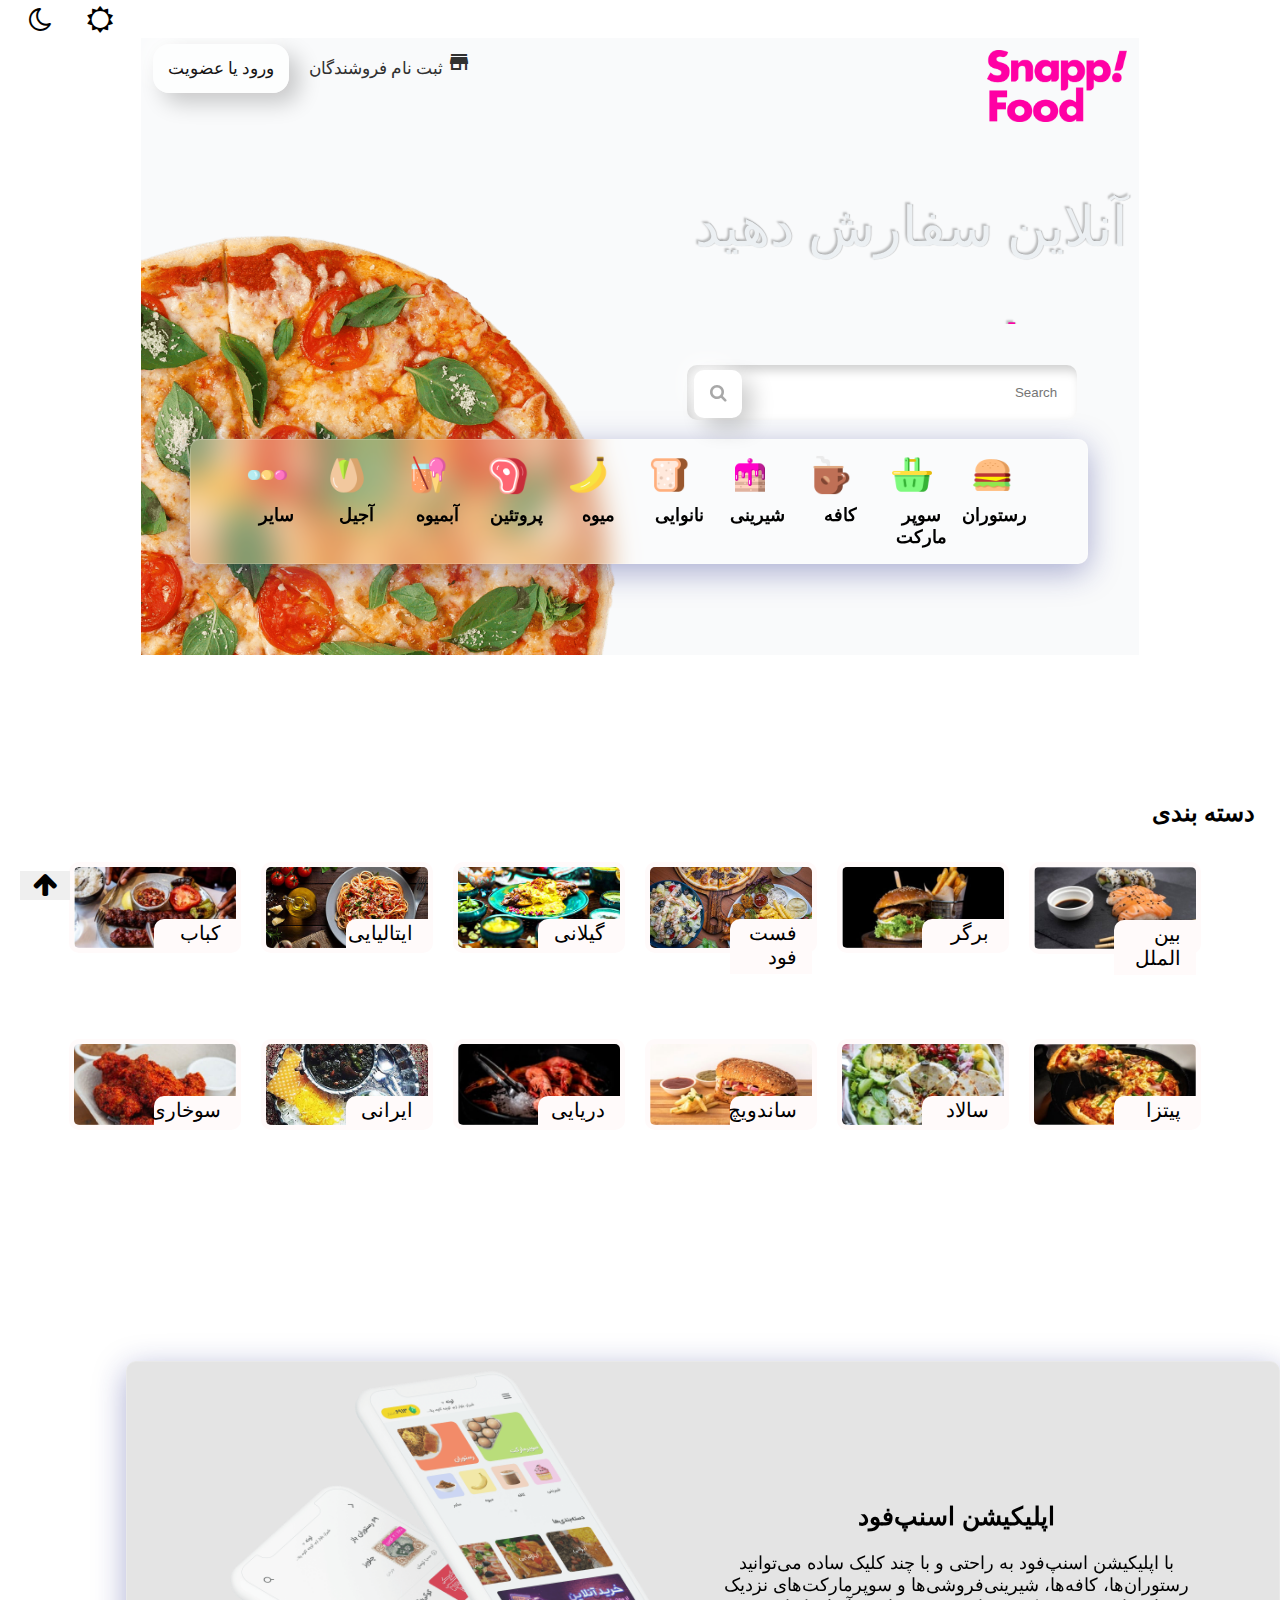
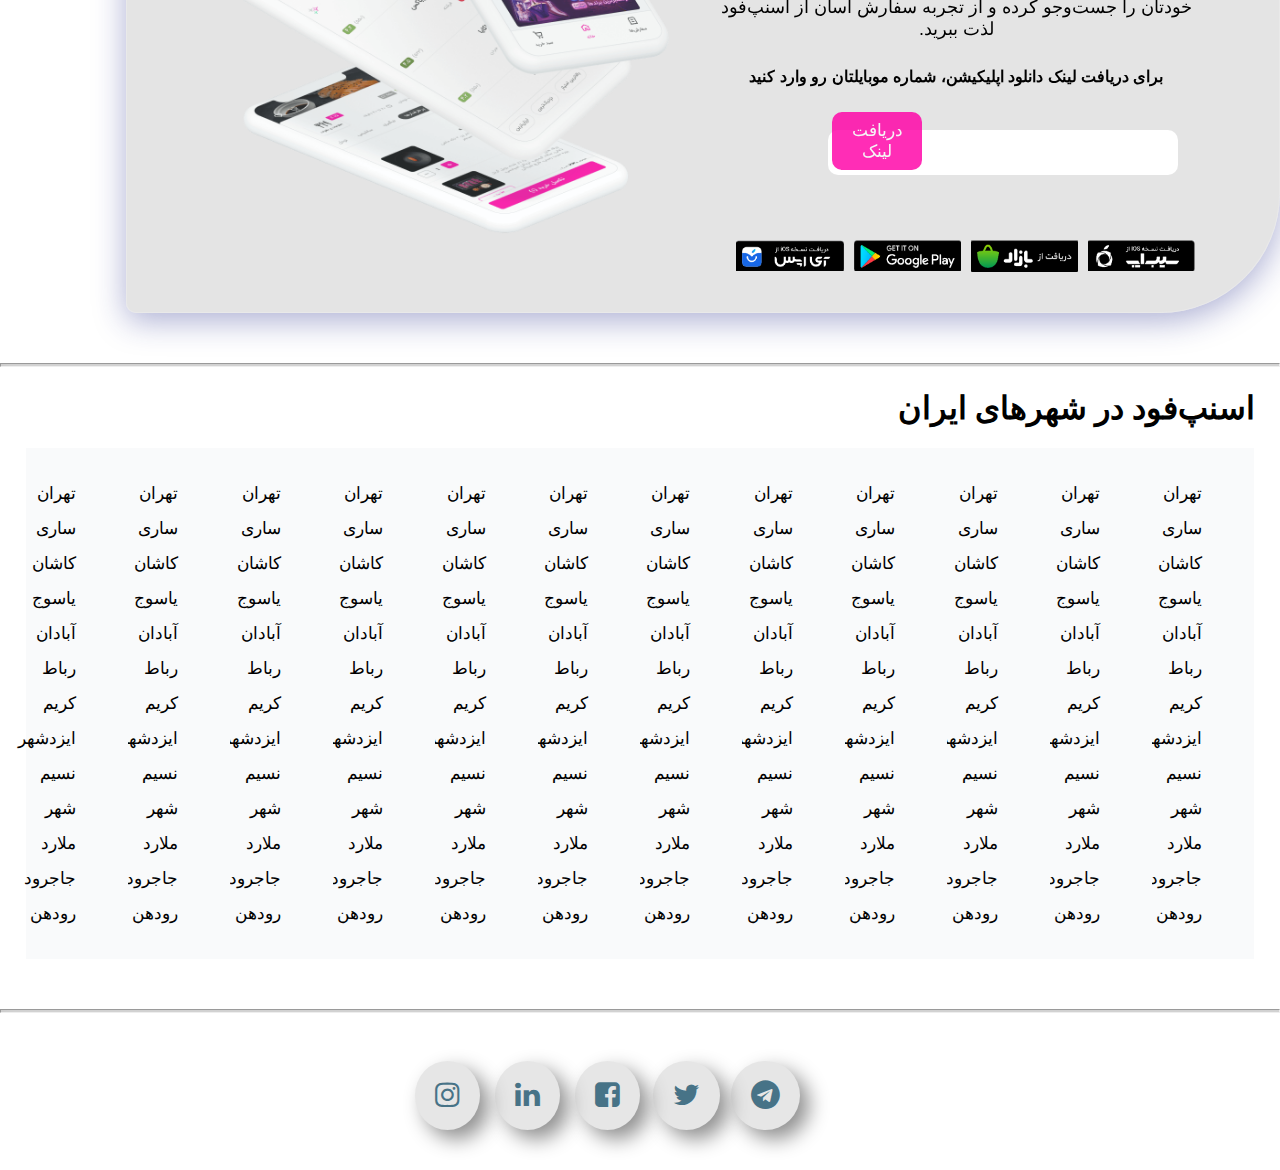
<file: index.html>
<html>

<head>
    <meta charset="utf-8">
    <meta name="description" content=" دوره طراحی وب سایت ">
    <meta name="viewport" content="width=device-width, initial-scale=1.0">
    <meta name="keywords" content="flex,responsive,css,html,neo design">
    <meta name="author" content="Alireza Gholamrezaei">


    <link href="https://fonts.googleapis.com/icon?family=Material+Icons" rel="stylesheet">
    <link rel="stylesheet" href="https://cdnjs.cloudflare.com/ajax/libs/font-awesome/4.7.0/css/font-awesome.min.css">
    <link rel="stylesheet" href="style.css" id="mood">

</head>

<body>
   
    <div class="row">
        

        <div class="col">
            <!-- logo -->
            <div><img src="img/Logo/logosnap.png" alt="logo snappfood" style="width: 140px; "></div>

            <!-- Text header -->
            
            <div class="wordCarousel">
                <h4>
                    <span>آنلاین سفارش دهید </span>
                    <div class="eee">
                        <!-- Use classes 2,3, or 4 to match the number of words -->
                        <ul class="flip3">
                            <li>غذا،</li>
                            <li>نان،</li>
                            <li>آجیل،</li>
                            <li>قهوه،</li>
                        </ul>
                    </div>
                </h4>
            </div>

            <!-- search -->
            <div class="search">
                <input type="text" class="search" placeholder="Search">
                <button><span class="fa fa-search fa-lg	"></span></button>
            </div>
            <!-- End Search -->

        </div>

        <div class="col">
            <div class="login" style="text-align: left;">
                <a href=""><i class="material-icons">store</i> ثبت نام فروشندگان </a>
                <a href="" id="login">ورود یا عضویت</a>
            </div>
            <div class="header">
                <img src="img/pic/hero-image.png" alt="pitzza">
            </div>

        
        </div>
            

    </div>
    <!-- Menu -->
    <div class="rowmnue">
        <div class="colmenu">
            <div class="menu">
                <a href="" style="text-decoration: none; ">
                    <img src="img\menu\_img_st_supermarket (8).png" alt="hambegur">
                    <p>رستوران</p>
                </a>
            </div>
        </div>

        <div class="colmenu">
            <div class="menu">
                <a href="">
                    <img src="img\menu\_img_st_supermarket (1).png" alt="supermarket">
                    <p>سوپر مارکت</p>

                </a>
            </div>
        </div>

        <div class="colmenu">
            <div class="menu">
                <a href="">
                    <img src="img\menu\_img_st_supermarket (9).png" alt="">
                    <p>کافه</p>

                </a>
            </div>
        </div>

        <div class="colmenu">
            <div class="menu">
                <a href="">
                    <img src="img\menu\_img_st_supermarket (10).png" alt="">
                    <p>شیرینی</p>
                </a>
            </div>
        </div>

        <div class="colmenu">
            <div class="menu">
                <a href="">
                    <img src="img\menu\_img_st_supermarket (2).png" alt="">
                    <p>نانوایی</p>
                </a>
            </div>
        </div>

        <div class="colmenu">
            <div class="menu">
                <a href="">
                    <img src="img\menu\_img_st_supermarket (3).png" alt="">
                    <p>میوه</p>
                </a>
            </div>
        </div>

        <div class="colmenu">
            <div class="menu">
                <a href="">
                    <img src="img\menu\_img_st_supermarket (7).png" alt="">
                    <p>پروتئین</p>
                </a>
            </div>
        </div>

        <div class="colmenu">
            <div class="menu">
                <a href="">
                    <img src="img\menu\_img_st_supermarket (5).png" alt="">
                    <p>آبمیوه</p>
                </a>
            </div>
        </div>

        <div class="colmenu">
            <div class="menu">
                <a href="">
                    <img src="img\menu\_img_st_supermarket (4).png" alt="">
                    <p>آجیل</p>
                </a>
            </div>
        </div>

        <div class="colmenu">
            <div class="menu">
                <a href="">
                    <img src="img\menu\_img_st_supermarket (6).png" alt="">
                    <p>سایر</p>
                </a>
            </div>
        </div>
    </div>
    <!-- End Menu -->
    <h2 style="text-align:right; padding-right: 25px;" id="text-category">دسته بندی</h2>
    <!-- Category -->
    <div class="row">
        <div class="col-6">
            <div class="category">
                <img src="img/slide/website_image_asian_1.jpg" alt="">
                <p>بین الملل</p>
            </div>
        </div>
        <div class="col-6">
            <div class="category">
                <img src="img/slide/website_image_burger_1.jpg" alt="">
                <p>برگر</p>

            </div>
        </div>
        <div class="col-6">
            <div class="category">
                <img src="img/slide/website_image_fastfood_1.jpg" alt="">
                <p>فست فود</p>

            </div>
        </div>
        <div class="col-6">
            <div class="category">
                <img src="img/slide/website_image_gilani_1.jpg" alt="">
                <p>گیلانی</p>

            </div>
        </div>
        <div class="col-6">
            <div class="category">
                <img src="img/slide/website_image_italy_1.jpg" alt="">
                <p>ایتالیایی</p>

            </div>
        </div>
        <div class="col-6">
            <div class="category">
                <img src="img/slide/website_image_kebab_1.jpg" alt="">
                <p>کباب</p>

            </div>
        </div>

        <div class="col-6">
            <div class="category">
                <img src="img/slide/website_image_pizza_1.jpg" alt="">
                <p>پیتزا</p>

            </div>
        </div>
        <div class="col-6">
            <div class="category">
                <img src="img/slide/website_image_salad_1.jpg" alt="">
                <p>سالاد</p>

            </div>
        </div>
        <div class="col-6">
            <div class="category">
                <img src="img/slide/website_image_sandwich_1.jpg" alt="">
                <p>ساندویچ</p>

            </div>
        </div>
        <div class="col-6">
            <div class="category">
                <img src="img/slide/website_image_seafood_1.jpg" alt="">
                <p>دریایی</p>

            </div>
        </div>
        <div class="col-6">
            <div class="category">
                <img src="img/slide/website_image_irani_1.jpg" alt="">
                <p>ایرانی</p>

            </div>
        </div>
        <div class="col-6">
            <div class="category">
                <img src="img/slide/website_image_sokhari_1.jpg" alt="">
                <p>سوخاری</p>

            </div>
        </div>

    </div>
        <!-- END Category -->

    <!-- APP -->
    <div class="row-app">
        
        <div class="col">
            <div class="app">
                    <h2>اپلیکیشن اسنپ‌فود</h2>

                    <p>با اپلیکیشن اسنپ‌فود به راحتی و با چند کلیک ساده می‌توانید رستوران‌ها، کافه‌ها، شیرینی‌فروشی‌ها و
                        سوپرمارکت‌های نزدیک خودتان را جست‌و‌جو کرده و از تجربه سفارش آسان از اسنپ‌فود لذت ببرید.</p>
                    <h5>
                        برای دریافت لینک دانلود اپلیکیشن، شماره موبایلتان رو وارد کنید
                    </h5>
                <div>
                    <input type="number" name="" >
                    <button> دریافت لینک </button>
                </div>

                <div class="img-app">
                    <a href="#"><img src="img/Logo/1.png" alt=""></a>
                    <a href="#"><img src="img/Logo/2.png" alt=""></a>
                     <a href="#"><img src="img/Logo/3.png" alt=""></a>
                    <a href="#"><img src="img/Logo/4.png" alt=""></a>

                </div>
            </div>
        </div>

            <div class="col">
                <div class="app">                
                    <img src="img/pic/img_app_mockup@2x.png" alt="app">

                </div>

            </div>
    </div>
    <!-- End APP -->

    <hr>

<h1 style="text-align:right; padding-right: 25px;" >اسنپ‌فود در شهرهای ایران
</h1>
    <div class="row">
        <div class="col-11">
            <div class="city">
                <ul>
                    <li>تهران</li>
                    <li>ساری</li>
                    <li>کاشان</li>
                    <li>یاسوج</li>
                    <li>آبادان</li>
                    <li>رباط کریم</li>
                    <li>ایزدشهر</li>
                    <li>نسیم شهر</li>
                    <li>ملارد</li>
                    <li>جاجرود</li>
                    <li>رودهن</li>

                </ul>
            </div>
        </div>

        <div class="col-11">
            <div class="city">
                <ul>
                    <li>تهران</li>
                    <li>ساری</li>
                    <li>کاشان</li>
                    <li>یاسوج</li>
                    <li>آبادان</li>
                    <li>رباط کریم</li>
                    <li>ایزدشهر</li>
                    <li>نسیم شهر</li>
                    <li>ملارد</li>
                    <li>جاجرود</li>
                    <li>رودهن</li>

                </ul>
            </div>
        </div>

        <div class="col-11">
            <div class="city">
                <ul>
                    <li>تهران</li>
                    <li>ساری</li>
                    <li>کاشان</li>
                    <li>یاسوج</li>
                    <li>آبادان</li>
                    <li>رباط کریم</li>
                    <li>ایزدشهر</li>
                    <li>نسیم شهر</li>
                    <li>ملارد</li>
                    <li>جاجرود</li>
                    <li>رودهن</li>

                </ul>
            </div>
        </div>

        <div class="col-11">
            <div class="city">
                <ul>
                    <li>تهران</li>
                    <li>ساری</li>
                    <li>کاشان</li>
                    <li>یاسوج</li>
                    <li>آبادان</li>
                    <li>رباط کریم</li>
                    <li>ایزدشهر</li>
                    <li>نسیم شهر</li>
                    <li>ملارد</li>
                    <li>جاجرود</li>
                    <li>رودهن</li>

                </ul>
            </div>
        </div>

        <div class="col-11">
            <div class="city">
                <ul>
                    <li>تهران</li>
                    <li>ساری</li>
                    <li>کاشان</li>
                    <li>یاسوج</li>
                    <li>آبادان</li>
                    <li>رباط کریم</li>
                    <li>ایزدشهر</li>
                    <li>نسیم شهر</li>
                    <li>ملارد</li>
                    <li>جاجرود</li>
                    <li>رودهن</li>

                </ul>
            </div>
        </div>

        <div class="col-11">
            <div class="city">
                <ul>
                    <li>تهران</li>
                    <li>ساری</li>
                    <li>کاشان</li>
                    <li>یاسوج</li>
                    <li>آبادان</li>
                    <li>رباط کریم</li>
                    <li>ایزدشهر</li>
                    <li>نسیم شهر</li>
                    <li>ملارد</li>
                    <li>جاجرود</li>
                    <li>رودهن</li>

                </ul>
            </div>
        </div>

        <div class="col-11">
            <div class="city">
                <ul>
                    <li>تهران</li>
                    <li>ساری</li>
                    <li>کاشان</li>
                    <li>یاسوج</li>
                    <li>آبادان</li>
                    <li>رباط کریم</li>
                    <li>ایزدشهر</li>
                    <li>نسیم شهر</li>
                    <li>ملارد</li>
                    <li>جاجرود</li>
                    <li>رودهن</li>

                </ul>
            </div>
        </div>

        <div class="col-11">
            <div class="city">
                <ul>
                    <li>تهران</li>
                    <li>ساری</li>
                    <li>کاشان</li>
                    <li>یاسوج</li>
                    <li>آبادان</li>
                    <li>رباط کریم</li>
                    <li>ایزدشهر</li>
                    <li>نسیم شهر</li>
                    <li>ملارد</li>
                    <li>جاجرود</li>
                    <li>رودهن</li>

                </ul>
            </div>
        </div>

        <div class="col-11">
            <div class="city">
                <ul>
                    <li>تهران</li>
                    <li>ساری</li>
                    <li>کاشان</li>
                    <li>یاسوج</li>
                    <li>آبادان</li>
                    <li>رباط کریم</li>
                    <li>ایزدشهر</li>
                    <li>نسیم شهر</li>
                    <li>ملارد</li>
                    <li>جاجرود</li>
                    <li>رودهن</li>

                </ul>
            </div>
        </div>

        <div class="col-11">
            <div class="city">
                <ul>
                    <li>تهران</li>
                    <li>ساری</li>
                    <li>کاشان</li>
                    <li>یاسوج</li>
                    <li>آبادان</li>
                    <li>رباط کریم</li>
                    <li>ایزدشهر</li>
                    <li>نسیم شهر</li>
                    <li>ملارد</li>
                    <li>جاجرود</li>
                    <li>رودهن</li>

                </ul>
            </div>
        </div>

        <div class="col-11">
            <div class="city">
                <ul>
                    <li>تهران</li>
                    <li>ساری</li>
                    <li>کاشان</li>
                    <li>یاسوج</li>
                    <li>آبادان</li>
                    <li>رباط کریم</li>
                    <li>ایزدشهر</li>
                    <li>نسیم شهر</li>
                    <li>ملارد</li>
                    <li>جاجرود</li>
                    <li>رودهن</li>

                </ul>
            </div>
        </div>

        <div class="col-11">
            <div class="city">
                <ul>
                    <li>تهران</li>
                    <li>ساری</li>
                    <li>کاشان</li>
                    <li>یاسوج</li>
                    <li>آبادان</li>
                    <li>رباط کریم</li>
                    <li>ایزدشهر</li>
                    <li>نسیم شهر</li>
                    <li>ملارد</li>
                    <li>جاجرود</li>
                    <li>رودهن</li>

                </ul>
            </div>
        </div>
    </div>
    <hr>

    <div class="row">
        <div class="col1">
            <div class="footer">
                <span class="fa fa-telegram fa-2x"></span>
            </div>
        </div>

        <div class="col1">
            <div class="footer">
                <span class="fa fa-twitter fa-2x"></span>
            </div>
        </div>

        <div class="col1">
            <div class="footer">
                <span  class="fa  fa-facebook-square fa-2x"></span>
            </div>
        </div>

        <div class="col1">
            <div class="footer">
                <span class="fa fa-linkedin fa-2x"></span>
            </div>
        </div>

        <div class="col1">
            <div class="footer">
                <span class="fa fa-instagram fa-2x"></span>
            </div>
        </div>

    </div>

    <button><span class="fa fa-arrow-up fa-2x"></span></button>
    <button id="light"><span class="fa fa-sun-o fa-2x"></span></button>
    <button id="dark"><span class="fa fa-moon-o fa-2x"></span></button>


    <script>
        var dark = document.getElementById("mood")

        var btn_light = document.getElementById("light");
        var btn_dark = document.getElementById("dark");

        btn_light.onclick = function () {
            dark.href = "style.css"
        }

        btn_dark.onclick = function () {
            dark.href = "style-Dark.css"
        }
    </script>
</body>

</html>
</file>
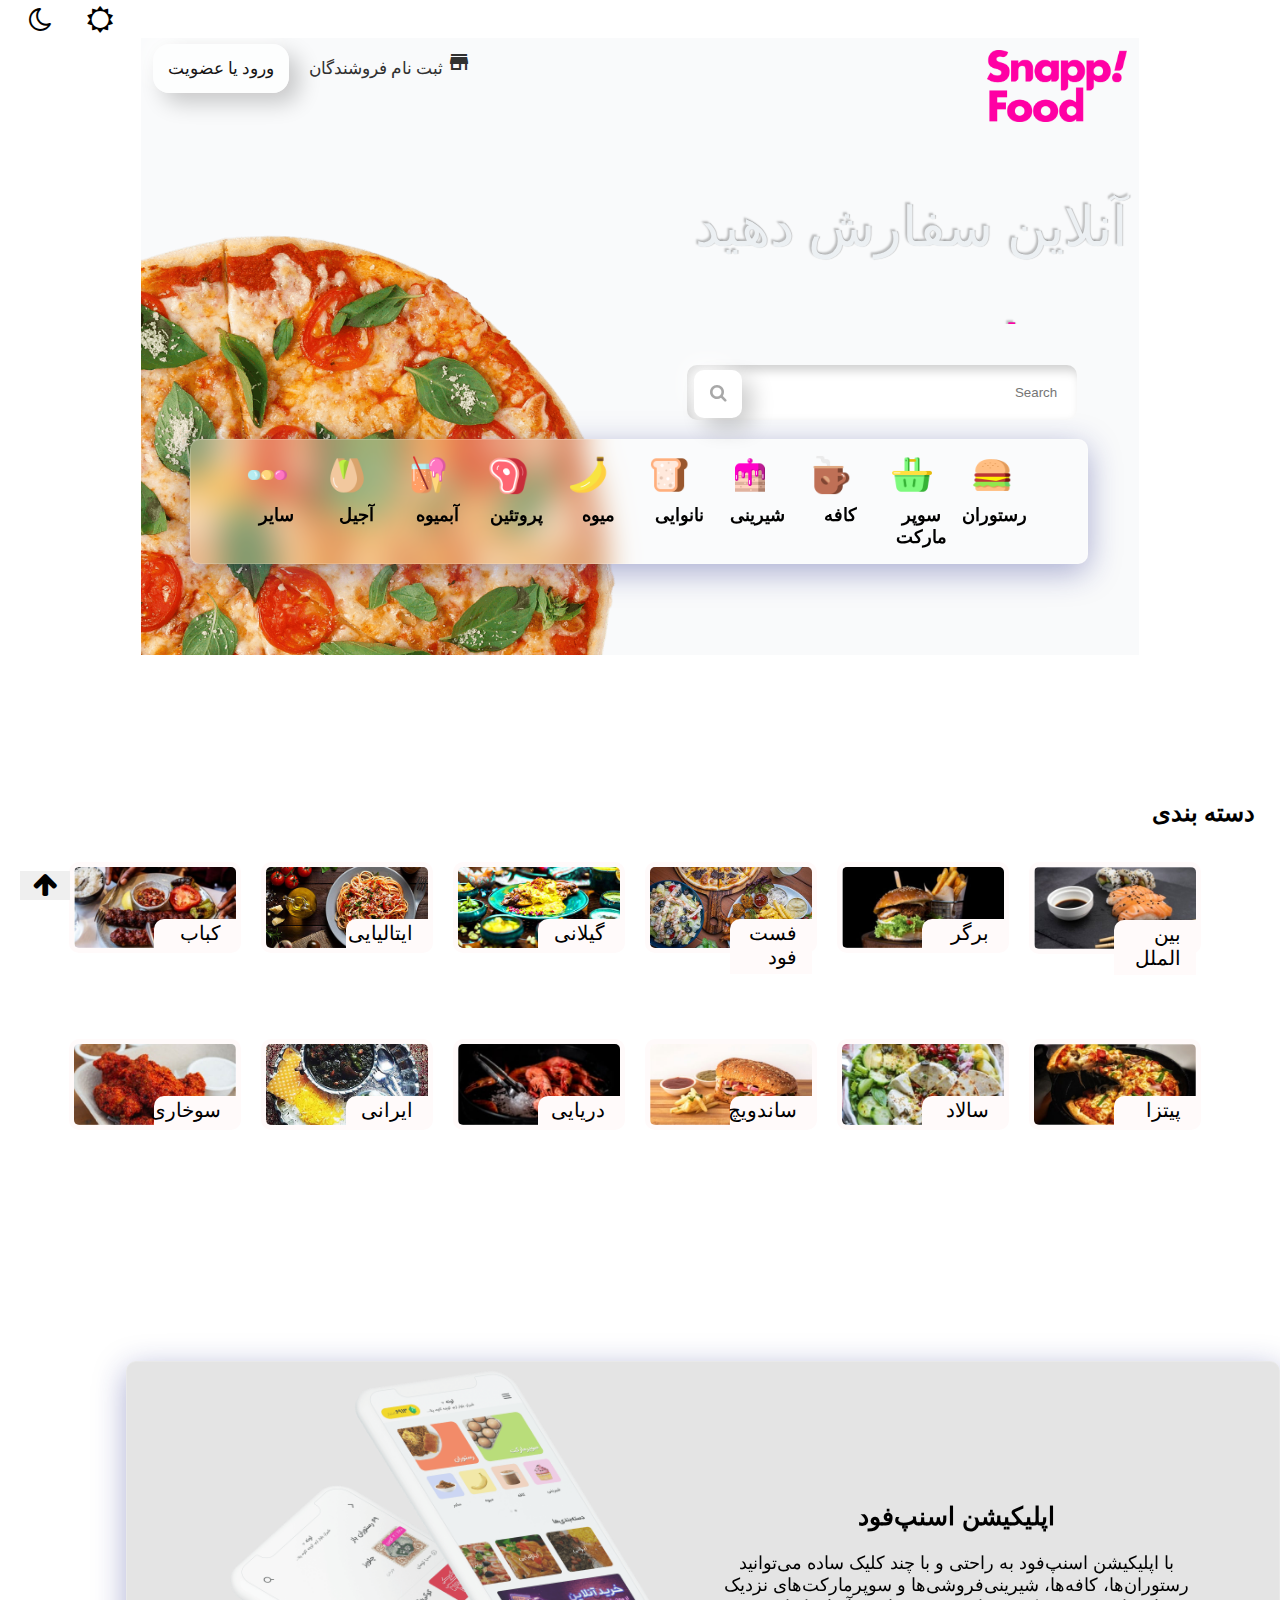
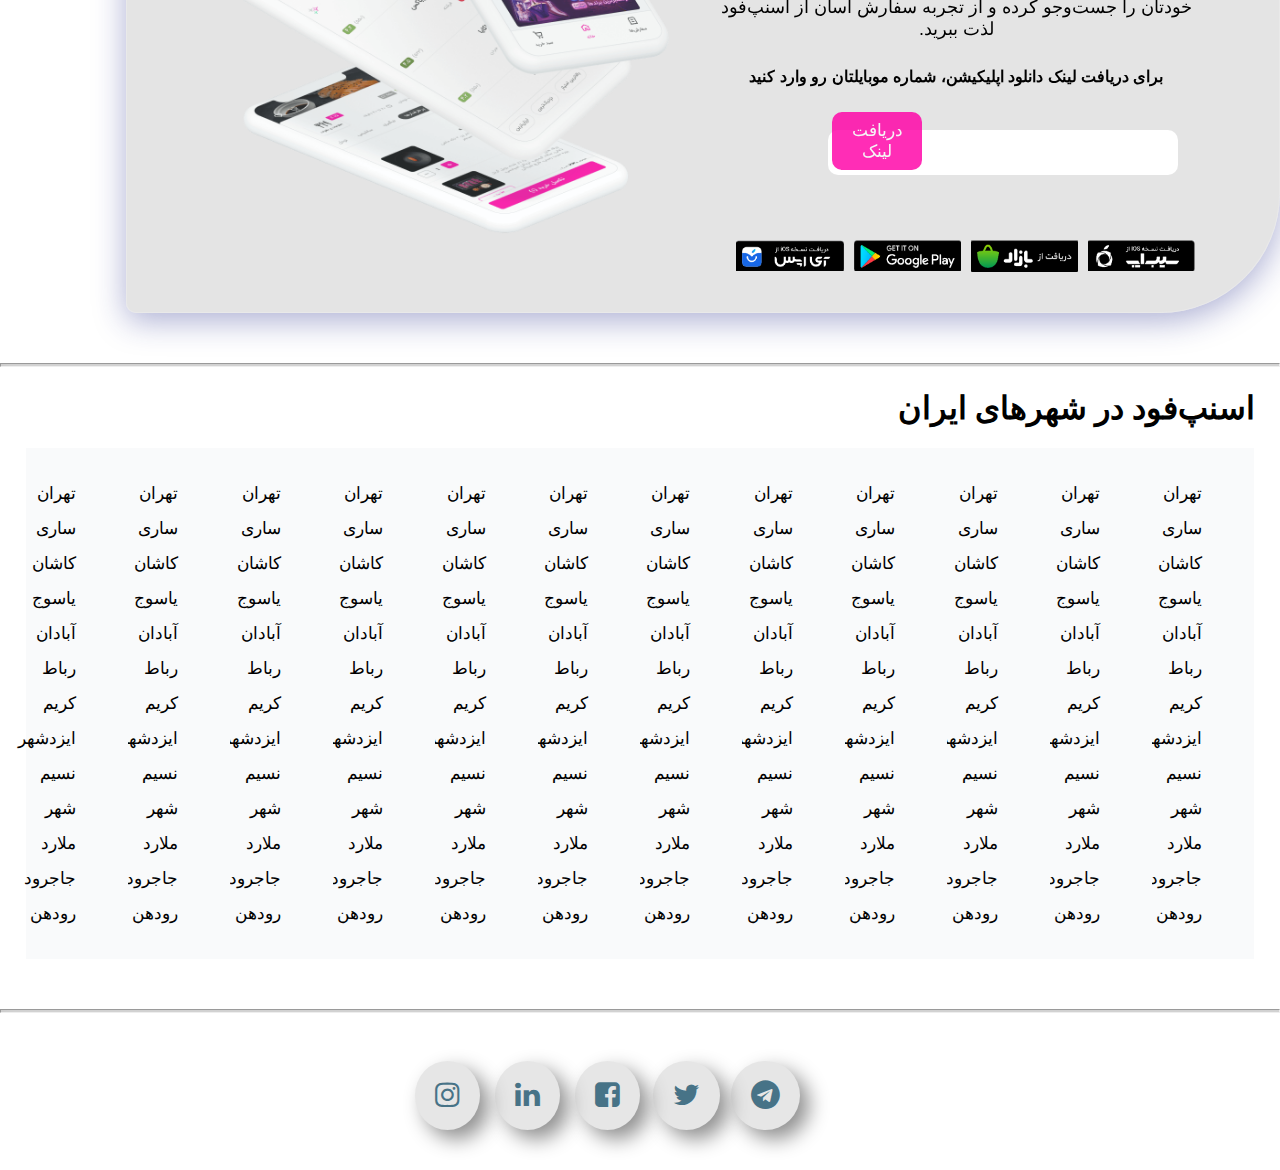
<file: snappfood.html>
<html>

<head>
    <meta charset="utf-8">
    <meta name="description" content=" دوره طرای وب سایت توسط اسناد عزیر مهندس ائمی">
    <meta name="viewport" content="width=device-width, initial-scale=1.0">
    <meta name="keywords" content="flex,responsive,css,html,neo design">
    <meta name="author" content="Alireza Gholamrezaei">


    <link href="https://fonts.googleapis.com/icon?family=Material+Icons" rel="stylesheet">
    <link rel="stylesheet" href="https://cdnjs.cloudflare.com/ajax/libs/font-awesome/4.7.0/css/font-awesome.min.css">
    <link rel="stylesheet" href="style.css" id="mood">

</head>

<body>
   
    <div class="row">
        

        <div class="col">
            <!-- logo -->
            <div><img src="img/Logo/logosnap.png" alt="logo snappfood" style="width: 140px; "></div>

            <!-- Text header -->
            
            <div class="wordCarousel">
                <h4>
                    <span>آنلاین سفارش دهید </span>
                    <div class="eee">
                        <!-- Use classes 2,3, or 4 to match the number of words -->
                        <ul class="flip3">
                            <li>غذا،</li>
                            <li>نان،</li>
                            <li>آجیل،</li>
                            <li>قهوه،</li>
                        </ul>
                    </div>
                </h4>
            </div>

            <!-- search -->
            <div class="search">
                <input type="text" class="search" placeholder="Search">
                <button><span class="fa fa-search fa-lg	"></span></button>
            </div>
            <!-- End Search -->

        </div>

        <div class="col">
            <div class="login" style="text-align: left;">
                <a href=""><i class="material-icons">store</i> ثبت نام فروشندگان </a>
                <a href="" id="login">ورود یا عضویت</a>
            </div>
            <div class="header">
                <img src="img/pic/hero-image.png" alt="pitzza">
            </div>

        
        </div>
            

    </div>
    <!-- Menu -->
    <div class="rowmnue">
        <div class="colmenu">
            <div class="menu">
                <a href="" style="text-decoration: none; ">
                    <img src="img\menu\_img_st_supermarket (8).png" alt="hambegur">
                    <p>رستوران</p>
                </a>
            </div>
        </div>

        <div class="colmenu">
            <div class="menu">
                <a href="">
                    <img src="img\menu\_img_st_supermarket (1).png" alt="supermarket">
                    <p>سوپر مارکت</p>

                </a>
            </div>
        </div>

        <div class="colmenu">
            <div class="menu">
                <a href="">
                    <img src="img\menu\_img_st_supermarket (9).png" alt="">
                    <p>کافه</p>

                </a>
            </div>
        </div>

        <div class="colmenu">
            <div class="menu">
                <a href="">
                    <img src="img\menu\_img_st_supermarket (10).png" alt="">
                    <p>شیرینی</p>
                </a>
            </div>
        </div>

        <div class="colmenu">
            <div class="menu">
                <a href="">
                    <img src="img\menu\_img_st_supermarket (2).png" alt="">
                    <p>نانوایی</p>
                </a>
            </div>
        </div>

        <div class="colmenu">
            <div class="menu">
                <a href="">
                    <img src="img\menu\_img_st_supermarket (3).png" alt="">
                    <p>میوه</p>
                </a>
            </div>
        </div>

        <div class="colmenu">
            <div class="menu">
                <a href="">
                    <img src="img\menu\_img_st_supermarket (7).png" alt="">
                    <p>پروتئین</p>
                </a>
            </div>
        </div>

        <div class="colmenu">
            <div class="menu">
                <a href="">
                    <img src="img\menu\_img_st_supermarket (5).png" alt="">
                    <p>آبمیوه</p>
                </a>
            </div>
        </div>

        <div class="colmenu">
            <div class="menu">
                <a href="">
                    <img src="img\menu\_img_st_supermarket (4).png" alt="">
                    <p>آجیل</p>
                </a>
            </div>
        </div>

        <div class="colmenu">
            <div class="menu">
                <a href="">
                    <img src="img\menu\_img_st_supermarket (6).png" alt="">
                    <p>سایر</p>
                </a>
            </div>
        </div>
    </div>
    <!-- End Menu -->
    <h2 style="text-align:right; padding-right: 25px;" id="text-category">دسته بندی</h2>
    <!-- Category -->
    <div class="row">
        <div class="col-6">
            <div class="category">
                <img src="img/slide/website_image_asian_1.jpg" alt="">
                <p>بین الملل</p>
            </div>
        </div>
        <div class="col-6">
            <div class="category">
                <img src="img/slide/website_image_burger_1.jpg" alt="">
                <p>برگر</p>

            </div>
        </div>
        <div class="col-6">
            <div class="category">
                <img src="img/slide/website_image_fastfood_1.jpg" alt="">
                <p>فست فود</p>

            </div>
        </div>
        <div class="col-6">
            <div class="category">
                <img src="img/slide/website_image_gilani_1.jpg" alt="">
                <p>گیلانی</p>

            </div>
        </div>
        <div class="col-6">
            <div class="category">
                <img src="img/slide/website_image_italy_1.jpg" alt="">
                <p>ایتالیایی</p>

            </div>
        </div>
        <div class="col-6">
            <div class="category">
                <img src="img/slide/website_image_kebab_1.jpg" alt="">
                <p>کباب</p>

            </div>
        </div>

        <div class="col-6">
            <div class="category">
                <img src="img/slide/website_image_pizza_1.jpg" alt="">
                <p>پیتزا</p>

            </div>
        </div>
        <div class="col-6">
            <div class="category">
                <img src="img/slide/website_image_salad_1.jpg" alt="">
                <p>سالاد</p>

            </div>
        </div>
        <div class="col-6">
            <div class="category">
                <img src="img/slide/website_image_sandwich_1.jpg" alt="">
                <p>ساندویچ</p>

            </div>
        </div>
        <div class="col-6">
            <div class="category">
                <img src="img/slide/website_image_seafood_1.jpg" alt="">
                <p>دریایی</p>

            </div>
        </div>
        <div class="col-6">
            <div class="category">
                <img src="img/slide/website_image_irani_1.jpg" alt="">
                <p>ایرانی</p>

            </div>
        </div>
        <div class="col-6">
            <div class="category">
                <img src="img/slide/website_image_sokhari_1.jpg" alt="">
                <p>سوخاری</p>

            </div>
        </div>

    </div>
        <!-- END Category -->

    <!-- APP -->
    <div class="row-app">
        
        <div class="col">
            <div class="app">
                    <h2>اپلیکیشن اسنپ‌فود</h2>

                    <p>با اپلیکیشن اسنپ‌فود به راحتی و با چند کلیک ساده می‌توانید رستوران‌ها، کافه‌ها، شیرینی‌فروشی‌ها و
                        سوپرمارکت‌های نزدیک خودتان را جست‌و‌جو کرده و از تجربه سفارش آسان از اسنپ‌فود لذت ببرید.</p>
                    <h5>
                        برای دریافت لینک دانلود اپلیکیشن، شماره موبایلتان رو وارد کنید
                    </h5>
                <div>
                    <input type="number" name="" >
                    <button> دریافت لینک </button>
                </div>

                <div class="img-app">
                    <a href="#"><img src="img/Logo/1.png" alt=""></a>
                    <a href="#"><img src="img/Logo/2.png" alt=""></a>
                     <a href="#"><img src="img/Logo/3.png" alt=""></a>
                    <a href="#"><img src="img/Logo/4.png" alt=""></a>

                </div>
            </div>
        </div>

            <div class="col">
                <div class="app">                
                    <img src="img/pic/img_app_mockup@2x.png" alt="app">

                </div>

            </div>
    </div>
    <!-- End APP -->

    <hr>

<h1 style="text-align:right; padding-right: 25px;" >اسنپ‌فود در شهرهای ایران
</h1>
    <div class="row">
        <div class="col-11">
            <div class="city">
                <ul>
                    <li>تهران</li>
                    <li>ساری</li>
                    <li>کاشان</li>
                    <li>یاسوج</li>
                    <li>آبادان</li>
                    <li>رباط کریم</li>
                    <li>ایزدشهر</li>
                    <li>نسیم شهر</li>
                    <li>ملارد</li>
                    <li>جاجرود</li>
                    <li>رودهن</li>

                </ul>
            </div>
        </div>

        <div class="col-11">
            <div class="city">
                <ul>
                    <li>تهران</li>
                    <li>ساری</li>
                    <li>کاشان</li>
                    <li>یاسوج</li>
                    <li>آبادان</li>
                    <li>رباط کریم</li>
                    <li>ایزدشهر</li>
                    <li>نسیم شهر</li>
                    <li>ملارد</li>
                    <li>جاجرود</li>
                    <li>رودهن</li>

                </ul>
            </div>
        </div>

        <div class="col-11">
            <div class="city">
                <ul>
                    <li>تهران</li>
                    <li>ساری</li>
                    <li>کاشان</li>
                    <li>یاسوج</li>
                    <li>آبادان</li>
                    <li>رباط کریم</li>
                    <li>ایزدشهر</li>
                    <li>نسیم شهر</li>
                    <li>ملارد</li>
                    <li>جاجرود</li>
                    <li>رودهن</li>

                </ul>
            </div>
        </div>

        <div class="col-11">
            <div class="city">
                <ul>
                    <li>تهران</li>
                    <li>ساری</li>
                    <li>کاشان</li>
                    <li>یاسوج</li>
                    <li>آبادان</li>
                    <li>رباط کریم</li>
                    <li>ایزدشهر</li>
                    <li>نسیم شهر</li>
                    <li>ملارد</li>
                    <li>جاجرود</li>
                    <li>رودهن</li>

                </ul>
            </div>
        </div>

        <div class="col-11">
            <div class="city">
                <ul>
                    <li>تهران</li>
                    <li>ساری</li>
                    <li>کاشان</li>
                    <li>یاسوج</li>
                    <li>آبادان</li>
                    <li>رباط کریم</li>
                    <li>ایزدشهر</li>
                    <li>نسیم شهر</li>
                    <li>ملارد</li>
                    <li>جاجرود</li>
                    <li>رودهن</li>

                </ul>
            </div>
        </div>

        <div class="col-11">
            <div class="city">
                <ul>
                    <li>تهران</li>
                    <li>ساری</li>
                    <li>کاشان</li>
                    <li>یاسوج</li>
                    <li>آبادان</li>
                    <li>رباط کریم</li>
                    <li>ایزدشهر</li>
                    <li>نسیم شهر</li>
                    <li>ملارد</li>
                    <li>جاجرود</li>
                    <li>رودهن</li>

                </ul>
            </div>
        </div>

        <div class="col-11">
            <div class="city">
                <ul>
                    <li>تهران</li>
                    <li>ساری</li>
                    <li>کاشان</li>
                    <li>یاسوج</li>
                    <li>آبادان</li>
                    <li>رباط کریم</li>
                    <li>ایزدشهر</li>
                    <li>نسیم شهر</li>
                    <li>ملارد</li>
                    <li>جاجرود</li>
                    <li>رودهن</li>

                </ul>
            </div>
        </div>

        <div class="col-11">
            <div class="city">
                <ul>
                    <li>تهران</li>
                    <li>ساری</li>
                    <li>کاشان</li>
                    <li>یاسوج</li>
                    <li>آبادان</li>
                    <li>رباط کریم</li>
                    <li>ایزدشهر</li>
                    <li>نسیم شهر</li>
                    <li>ملارد</li>
                    <li>جاجرود</li>
                    <li>رودهن</li>

                </ul>
            </div>
        </div>

        <div class="col-11">
            <div class="city">
                <ul>
                    <li>تهران</li>
                    <li>ساری</li>
                    <li>کاشان</li>
                    <li>یاسوج</li>
                    <li>آبادان</li>
                    <li>رباط کریم</li>
                    <li>ایزدشهر</li>
                    <li>نسیم شهر</li>
                    <li>ملارد</li>
                    <li>جاجرود</li>
                    <li>رودهن</li>

                </ul>
            </div>
        </div>

        <div class="col-11">
            <div class="city">
                <ul>
                    <li>تهران</li>
                    <li>ساری</li>
                    <li>کاشان</li>
                    <li>یاسوج</li>
                    <li>آبادان</li>
                    <li>رباط کریم</li>
                    <li>ایزدشهر</li>
                    <li>نسیم شهر</li>
                    <li>ملارد</li>
                    <li>جاجرود</li>
                    <li>رودهن</li>

                </ul>
            </div>
        </div>

        <div class="col-11">
            <div class="city">
                <ul>
                    <li>تهران</li>
                    <li>ساری</li>
                    <li>کاشان</li>
                    <li>یاسوج</li>
                    <li>آبادان</li>
                    <li>رباط کریم</li>
                    <li>ایزدشهر</li>
                    <li>نسیم شهر</li>
                    <li>ملارد</li>
                    <li>جاجرود</li>
                    <li>رودهن</li>

                </ul>
            </div>
        </div>

        <div class="col-11">
            <div class="city">
                <ul>
                    <li>تهران</li>
                    <li>ساری</li>
                    <li>کاشان</li>
                    <li>یاسوج</li>
                    <li>آبادان</li>
                    <li>رباط کریم</li>
                    <li>ایزدشهر</li>
                    <li>نسیم شهر</li>
                    <li>ملارد</li>
                    <li>جاجرود</li>
                    <li>رودهن</li>

                </ul>
            </div>
        </div>
    </div>
    <hr>

    <div class="row">
        <div class="col1">
            <div class="footer">
                <span class="fa fa-telegram fa-2x"></span>
            </div>
        </div>

        <div class="col1">
            <div class="footer">
                <span class="fa fa-twitter fa-2x"></span>
            </div>
        </div>

        <div class="col1">
            <div class="footer">
                <span  class="fa  fa-facebook-square fa-2x"></span>
            </div>
        </div>

        <div class="col1">
            <div class="footer">
                <span class="fa fa-linkedin fa-2x"></span>
            </div>
        </div>

        <div class="col1">
            <div class="footer">
                <span class="fa fa-instagram fa-2x"></span>
            </div>
        </div>

    </div>

    <button><span class="fa fa-arrow-up fa-2x"></span></button>
    <button id="light"><span class="fa fa-sun-o fa-2x"></span></button>
    <button id="dark"><span class="fa fa-moon-o fa-2x"></span></button>


    <script>
        var dark = document.getElementById("mood")

        var btn_light = document.getElementById("light");
        var btn_dark = document.getElementById("dark");

        btn_light.onclick = function () {
            dark.href = "style.css"
        }

        btn_dark.onclick = function () {
            dark.href = "style-Dark.css"
        }
    </script>
</body>

</html>
</file>
<file: style.css>
body{
    direction: rtl;
    margin: 0;
}


.row{
    display: flex;
    width: 100%;
    flex-wrap: wrap;
    background-color: rgb(255, 255, 255);
    justify-content: center;
}
.row .col{
    padding: 12px;
    padding-bottom: 100px;
    width: 39%;
    box-sizing: border-box;
    background-color: rgb(249,250,251);
    overflow: hidden;
    /* height: 670px; */
    position: relative;
    margin-top: 3%;
    color: #ffffff;
    /* background: #e6e6e6; */
    /* box-shadow: 10px 10px 22px rgba(0, 0, 0, 0.2),
      -10px -10px 22px rgba(255, 255, 255, 0.75); */

}


/* search */
.search input{
    border-radius: 50px;
    padding: 20px;
    position: relative;
    z-index: 1;
    width: 390px;
    border:none;
    background: #ffffff;
    border-radius: 10px;
    /* box-shadow: inset 9.91px 9.91px 15px #E8E8E8, inset -9.91px -9.91px 15px #FFFFFF; */
    box-shadow: inset 5px 5px 11px rgba(0, 0, 0, 0.2),
    inset -5px -5px 11px rgba(255, 255, 255, 0.75);
    top: 33px;
    left: -50px;
}
.search button{
    border-radius: 100%;
    width: 48px;
    height: 48px;
    text-align: center;
    border: none;
    position: relative;
    z-index: 2;
    color: rgb(168, 168, 168);
    top: 33px;
    left: 9px;
    background: #ffffff;
    border-radius: 10px;
    box-shadow: 10px 10px 22px rgba(0, 0, 0, 0.2),
    -10px -10px 22px rgba(255, 255, 255, 0.75);


}

.search button:hover{
    box-shadow: inset 5px 5px 11px rgba(0, 0, 0, 0.2),
    inset -5px -5px 11px rgba(255, 255, 255, 0.75);
}


/* Text Header */


.wordCarousel h4 {
    font-size: 55px;
    font-weight: 100;
    color: #ecf0f3;
    text-shadow: 2px 2px 2px rgba(255, 255, 255, 0.3),
      -2px -2px 2px rgba(0, 0, 0, 0.25), 1px 0px 1px rgba(0, 0, 0, 0.25);
    caret-color: #555;
}
    .eee {
        overflow: hidden;
        position: relative;
        float: right;
        height: 65px;
        padding-top: 10px;
        margin-top: -10px;
    }
        .eee li {
            font-family: Serif;
            color: rgb(255,0,166);
            font-weight: 700;
            padding: 0 10px;
            height: 45px;
            margin-bottom: 45px;
            display: block;
            /* color: #ecf0f3; */
            text-shadow: 2px 2px 2px rgba(255, 255, 255, 0.3),
              -2px -2px 2px rgba(0, 0, 0, 0.25), 1px 0px 1px rgba(0, 0, 0, 0.25);
            caret-color: #555;
        
    
}

.flip2 { animation: flip2 6s cubic-bezier(0.23, 1, 0.32, 1.2) infinite; }
.flip3 { animation: flip3 8s cubic-bezier(0.23, 1, 0.32, 1.2) infinite; }
.flip4 { animation: flip4 10s cubic-bezier(0.23, 1, 0.32, 1.2) infinite; }

@keyframes flip2 {
    0% { margin-top: -180px; }
    5% { margin-top: -90px;  }
    50% { margin-top: -90px; }
    55% { margin-top: 0px; }
    99.99% { margin-top: 0px; }
    100% { margin-top: -270px; }
}

@keyframes flip3 {
    0% { margin-top: -270px; }
    5% { margin-top: -180px; }
    33% { margin-top: -180px; }
    38% { margin-top: -90px; }
    66% { margin-top: -90px; }
    71% { margin-top: 0px; }
    99.99% { margin-top: 0px; }
    100% { margin-top: -270px; }
}

@keyframes flip4 {
    0% { margin-top: -360px; }
    5% { margin-top: -270px; }
    25% { margin-top: -270px; }
    30% { margin-top: -180px; }
    50% { margin-top: -180px; }
    55% { margin-top: -90px; }
    75% { margin-top: -90px; }
    80% { margin-top: 0px; }
    99.99% { margin-top: 0px; }
    100% { margin-top: -270px; }
}




/* Login */
.login a{
    text-decoration: none;
    color: rgb(49, 49, 49);
    position: relative;
    margin-right: 15px;
    font-weight: 500;
    font-size: 17px;
    
    
}

.login #login{
    padding: 15px;
    color: rgb(22, 21, 21);
    border-radius: 16px;
    
    background: #ffffffaf;
    box-shadow: 10px 10px 22px rgba(0, 0, 0, 0.2),
    -10px -10px 22px rgba(255, 255, 255, 0.75);

}
.login #login:hover{
   
    box-shadow: inset 5px 5px 11px rgba(0, 0, 0, 0.2),
    inset -5px -5px 11px rgba(255, 255, 255, 0.75);
}

/* Header */



.header img{
    position: relative;
    width: 150%;
    top: 148px;
    left: -2%;
}



/* menu */
.rowmnue{
    display: flex;
    border-radius: 20px;
    width: 70%;
    flex-wrap: wrap;
    position: relative;
    top: -24%;
    left: -15%;
    /* background-color: rgba(233, 233, 233, 0.6); */
    justify-content: center;
    background: rgba( 255, 255, 255, 0.25 );
box-shadow: 0 8px 32px 0 rgba( 31, 38, 135, 0.37 );
backdrop-filter: blur( 15.5px );
-webkit-backdrop-filter: blur( 15.5px );
border-radius: 10px;
border: 1px solid rgba( 255, 255, 255, 0.18 );

}


.rowmnue .colmenu{
    padding: 15px;
    width: 9%;
    box-sizing: border-box;    
    position: relative;

}

.rowmnue .colmenu:hover{
    background: rgba(255, 0, 166, 0.219);
box-shadow: 0 8px 32px 0 rgba( 31, 38, 135, 0.37 );
backdrop-filter: blur( 15.5px );
-webkit-backdrop-filter: blur( 15.5px );
border-radius: 10px;
border: 1px solid rgba( 255, 255, 255, 0.18 );
}

.menu img{
    width: 40px;
    padding-bottom: 9px;
    margin-right: 15px;
}

.menu p {
    margin: 0;
    font-weight: bold;
    font-size: 18px;
    color: black;
    text-align: center;
}

.menu a{
    text-decoration: none;

}



/* End menu */

/* category */
.row .col-6{
    padding: 15px;
    width: 15%;
    box-sizing: border-box;
    

}

.category img{
    width: 100%;
    border-radius: 10px;
    border: 5px solid snow;
    position: relative;
    
}

.category p {
    background-color: snow;
    position: relative;
    margin: 0;
    top: -34;
    right: 5;
    width: 40%;
    padding: 2px;
    border-top-left-radius: 10px;
    font-size: 20px;
    padding-right: 15px;
    padding-bottom: 5px;
}


/* App */

.row-app{
    display: flex;
    width: 90%;
    flex-wrap: wrap;
    background-color: rgb(255, 255, 255);
    justify-content: center;
    background: rgba(148, 148, 148, 0.25);
    border-radius: 10px;
    border: 1px solid rgba( 255, 255, 255, 0.18 );
    border-bottom-right-radius: 7.5rem;
    box-shadow: 0 8px 32px 0 rgba( 31, 38, 135, 0.37 );
    backdrop-filter: blur( 15.5px );
    -webkit-backdrop-filter: blur( 15.5px );
    margin-top: 185px;

}

.row-app .col{
    padding: 10px;
    width: 44%;
    height: 550px;
    box-sizing: border-box;
    /* background-color: rgb(235, 237, 240); */
    position: relative;
    text-align: center;

    
}
.app img{
    width: 90%;
    position: relative;
    top: -100px;
}

.app h2{
    margin-top: 130px;
    position: relative;
    font-family: Arial, Helvetica, sans-serif;
    font-size: 25px;
    text-align: center;
}

.app p{
    position: relative;
    font-family: Arial, Helvetica, sans-serif;
    font-size: 18px;
    text-align: center;


}


.app h5{
    position: relative;
    font-family: Arial, Helvetica, sans-serif;
    font-size: 16px;
    text-align: center;


}

.app input{
    position: relative;
    padding: 15px;
    border: none;
    border-radius: 10px;
    width: 350px;
    text-align: center;

}

.app button{
    position: relative;
width:90px;
    border: none;
    border-radius: 10px;
    background-color: rgba(255, 0, 166, 0.825);
    padding: 8px;
    color: whitesmoke;
    font-size: 17px;
    text-align: center;
    left: 98px;


}

.app .img-app img{
    width: 22%;
    float: right;
    padding: 5px;
   position: relative;
   top: 60px;
}

hr{
    height: 2px;
    margin-top: 50px;
    box-shadow: inset 5px 5px 11px rgba(0, 0, 0, 0.2),
    inset -5px -5px 11px rgba(255, 255, 255, 0.75);

}

.row .col-11{

    padding: 12px;
    width:8%;
    box-sizing: border-box;
    background-color: rgb(249,250,251);
    position: relative;
    color: #ffffff;

}

.city li {
    font-family:'Times New Roman', Times, serif;
    color: black;
    list-style-type: none;
    font-size: 17px;
    line-height: 35px;
}


.row .col1{
    padding: 40px;
    width: 21px;
    box-sizing: border-box;
}

/* .footer { margin-top: 2.3em; margin-bottom: 2em; }
::selection { background: #a1a1a1; }
footer:hover{ cursor: pointer; } */

.footer span {
	margin-left: 1.3em;
	font-size: 1.8em;
	transition: 0.5s;
	padding: 0.7em;
	color:#003f5cb0;

	border-radius: 50%;
	background: #e6e6e6;
	box-shadow: 9px 9px 20px #8f8f8f, -9px -9px 20px #ffffff;
}

.footer span:hover {
	color: #003f5c;
	font-size: 1.75em;
	background: #cccccc;
	border-radius: 50%; 
	box-shadow: -9px -9px 20px #8f8f8f, 9px 9px 20px #ffffff;
}

button{
    position: fixed;
    left: 20px;
    bottom: 0px;
    border: none;
    width: 50px;
}

button:hover{
    width: 60px;
    opacity: 0.7;
}

#light{
    position: fixed;
    left: 80px;
    top: 0px;
    border: none;
    width: 40px;
    height: 40px;
    background-color: white;

}

#light:hover{
    color: rgba(250, 190, 62, 0.534);
}

#dark{
    position: fixed;
    left: 20px;
    top: 0px;
    border: none;
    width: 40px;
    height: 40px;
    background-color: white;

}
#dark:hover{
    color: darkblue;
}

@media only screen and (max-width:600px)  {

    .row .col{
        width: 80%;
    }
    .row .col-11{
        width: 30%;
    }

    .row .col-6{
        width: 30%;
        
    
    }

    .search input {
        display: none;
    }

    .search button{
        display: none;
    }

    .rowmnue .colmenu{
        width: 30%;
    }

    .row-app .col{
        width: 100%;
    }
      
}
</file>
